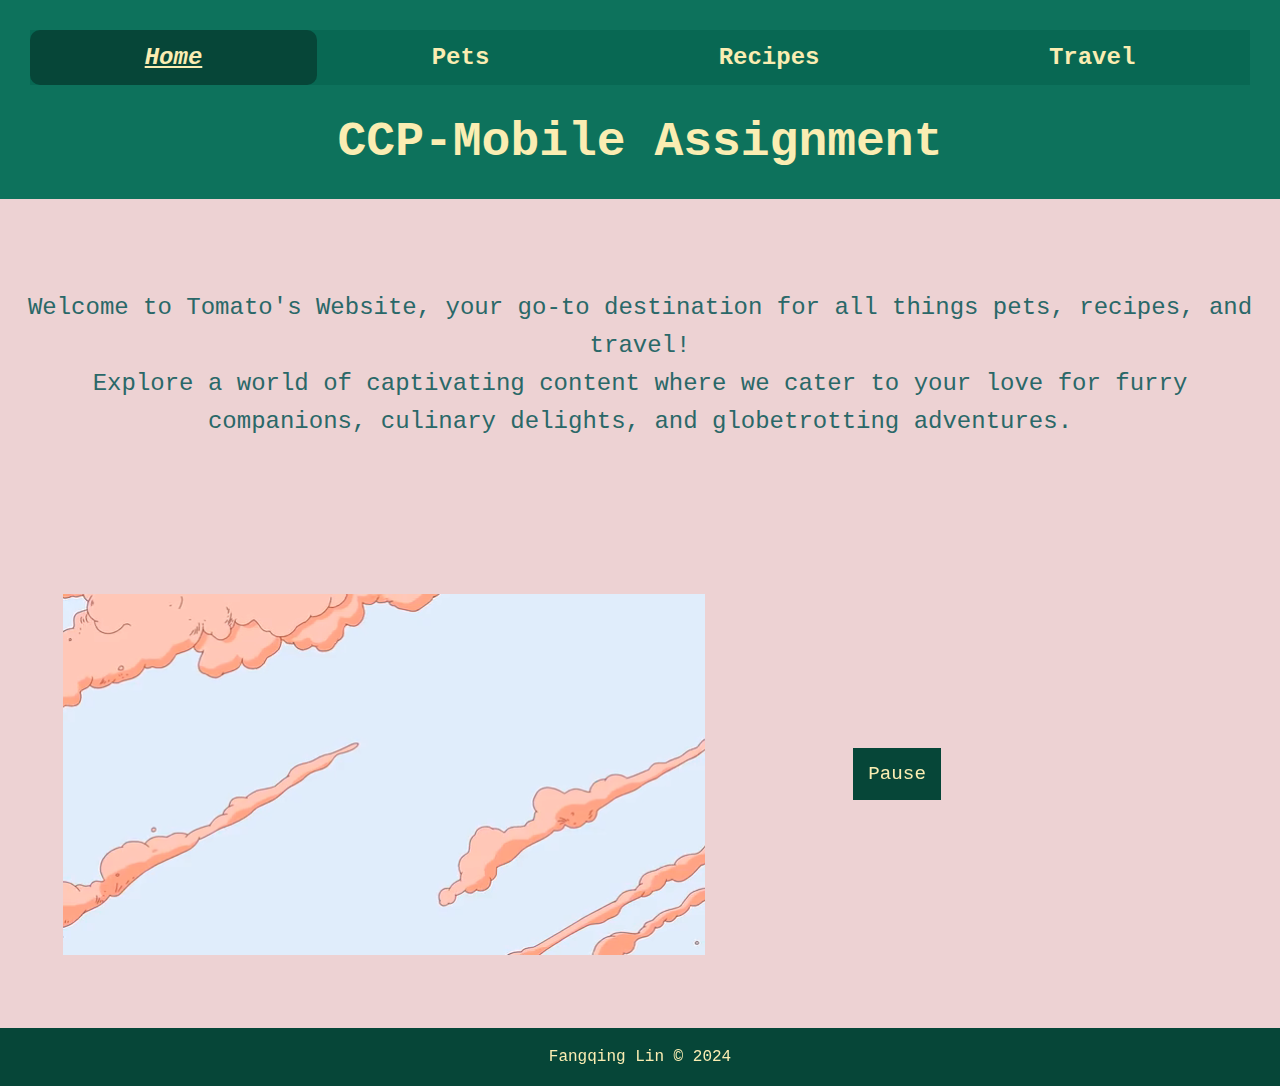
<file: index.html>
<!DOCTYPE html>
<html lang="en">
<head>
    <meta charset="UTF-8">
    <meta name="viewport" content="width=device-width, initial-scale=1.0">
    <link rel="stylesheet" href="css/reset.css">
    <link rel="stylesheet" href="css/style.css">
    <link rel="icon" type="image/x-icon" href="images/favicon.ico">
    <title>Tomato's Website</title>
</head>
<body>
    <header>
        <a href = "#main-content" class="skip">Skip to Main Content</a>
        <nav>
            <ul>
                <li class="active"><a href="index.html">Home</a></li>
                <li><a href = "pets.html">Pets</a></li>
                <li><a href = "recipes.html">Recipes</a></li>
                <li><a href = "travel.html">Travel</a></li>
            </ul>
        </nav>
        <h1>CCP-Mobile Assignment</h1>

    </header>
    <main id="main-content">
        
        
        <div>
            <p class="index-p">Welcome to Tomato's Website, your go-to destination for all things pets, recipes, and travel! <br>
                Explore a world of captivating content where we cater to your love for furry companions, culinary delights, and globetrotting adventures. </p>
               
        </div>
        
        <div class="index-video">
        <video autoplay muted loop id="myVideo">
            <source src="images/home_vedio.mp4" type="video/mp4">
            Your browser does not support HTML5 video. This is one hand-drawn animation.
          </video>
          <button id="myBtn_1" onclick="myFunction()">Pause</button>
        </div>

    </main>
    
    <footer>
        <p>Fangqing Lin &copy; 2024</p>
    </footer>

    <script>
        var video = document.getElementById("myVideo");
        var btn = document.getElementById("myBtn");
        
        function myFunction() {
          if (video.paused) {
            video.play();
            btn.innerHTML = "Pause";
          } else {
            video.pause();
            btn.innerHTML = "Play";
          }
        }
        </script>

</body>
</html>
</file>
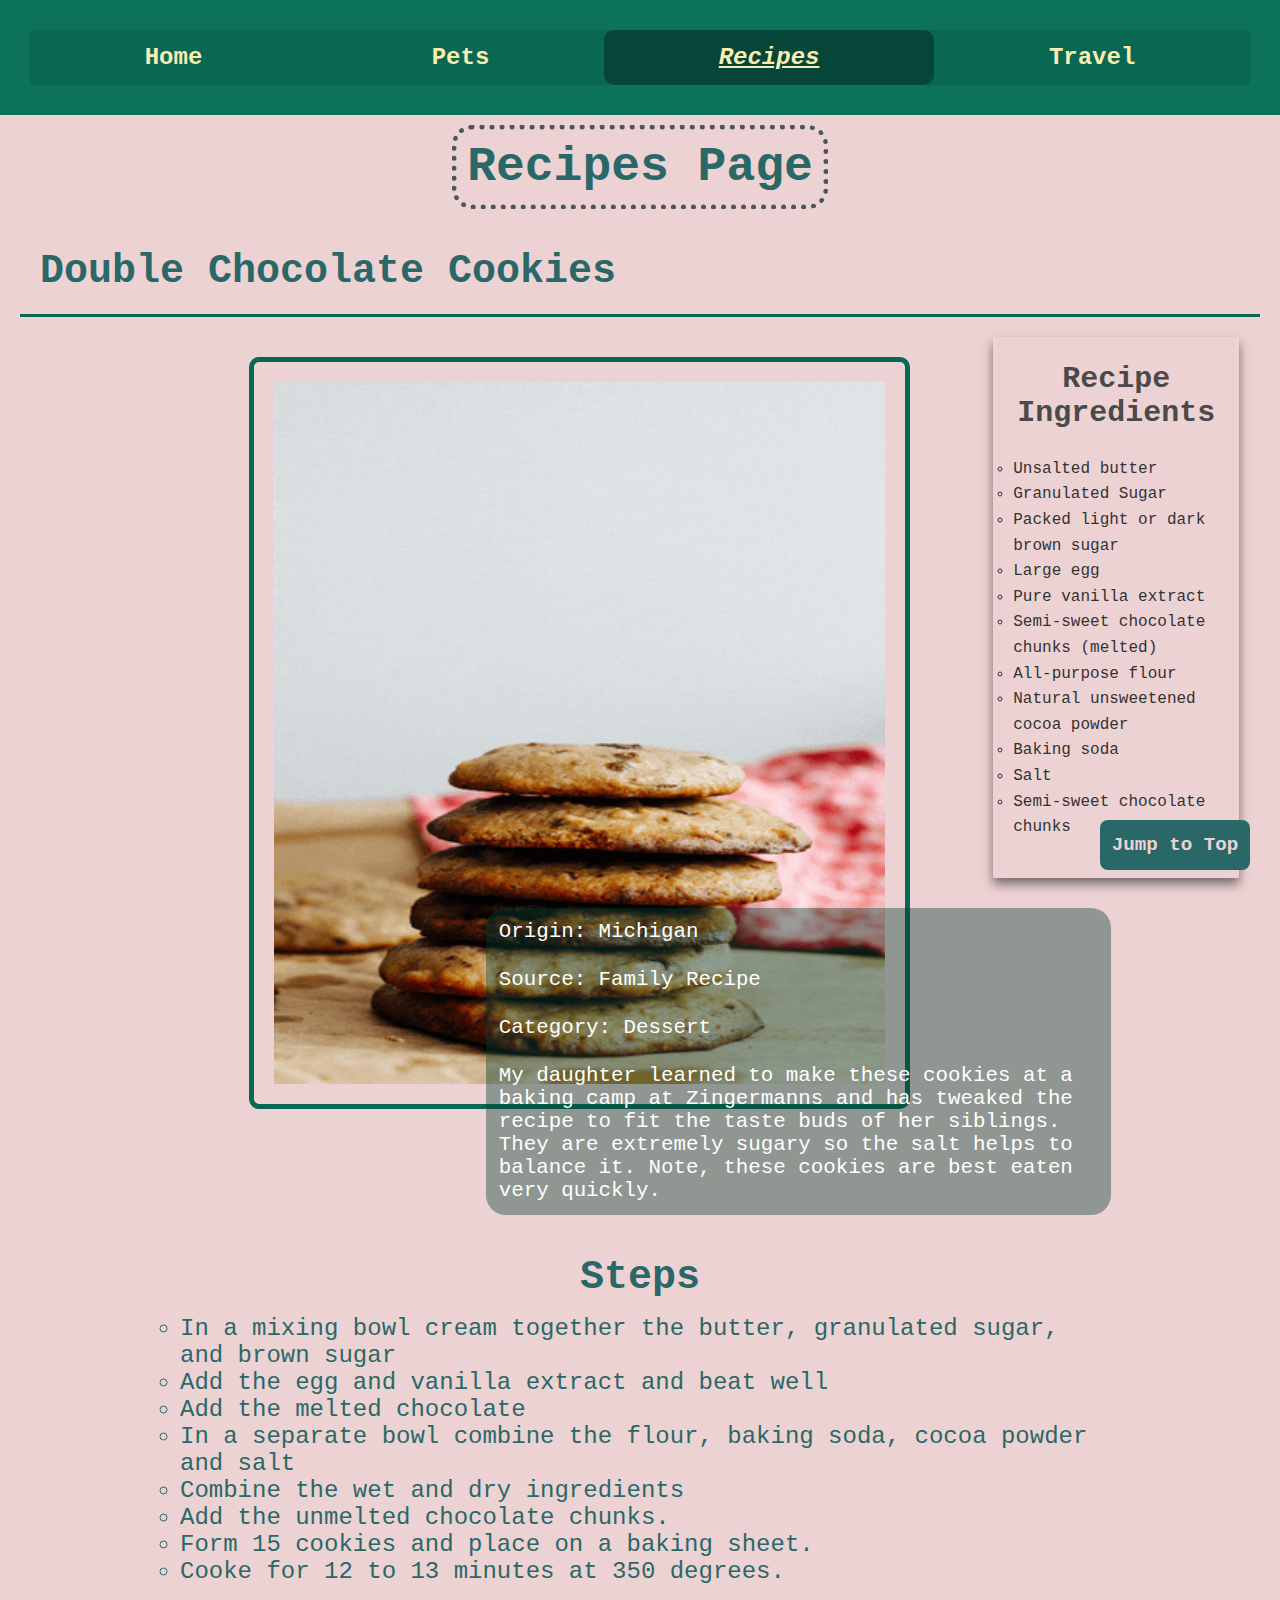
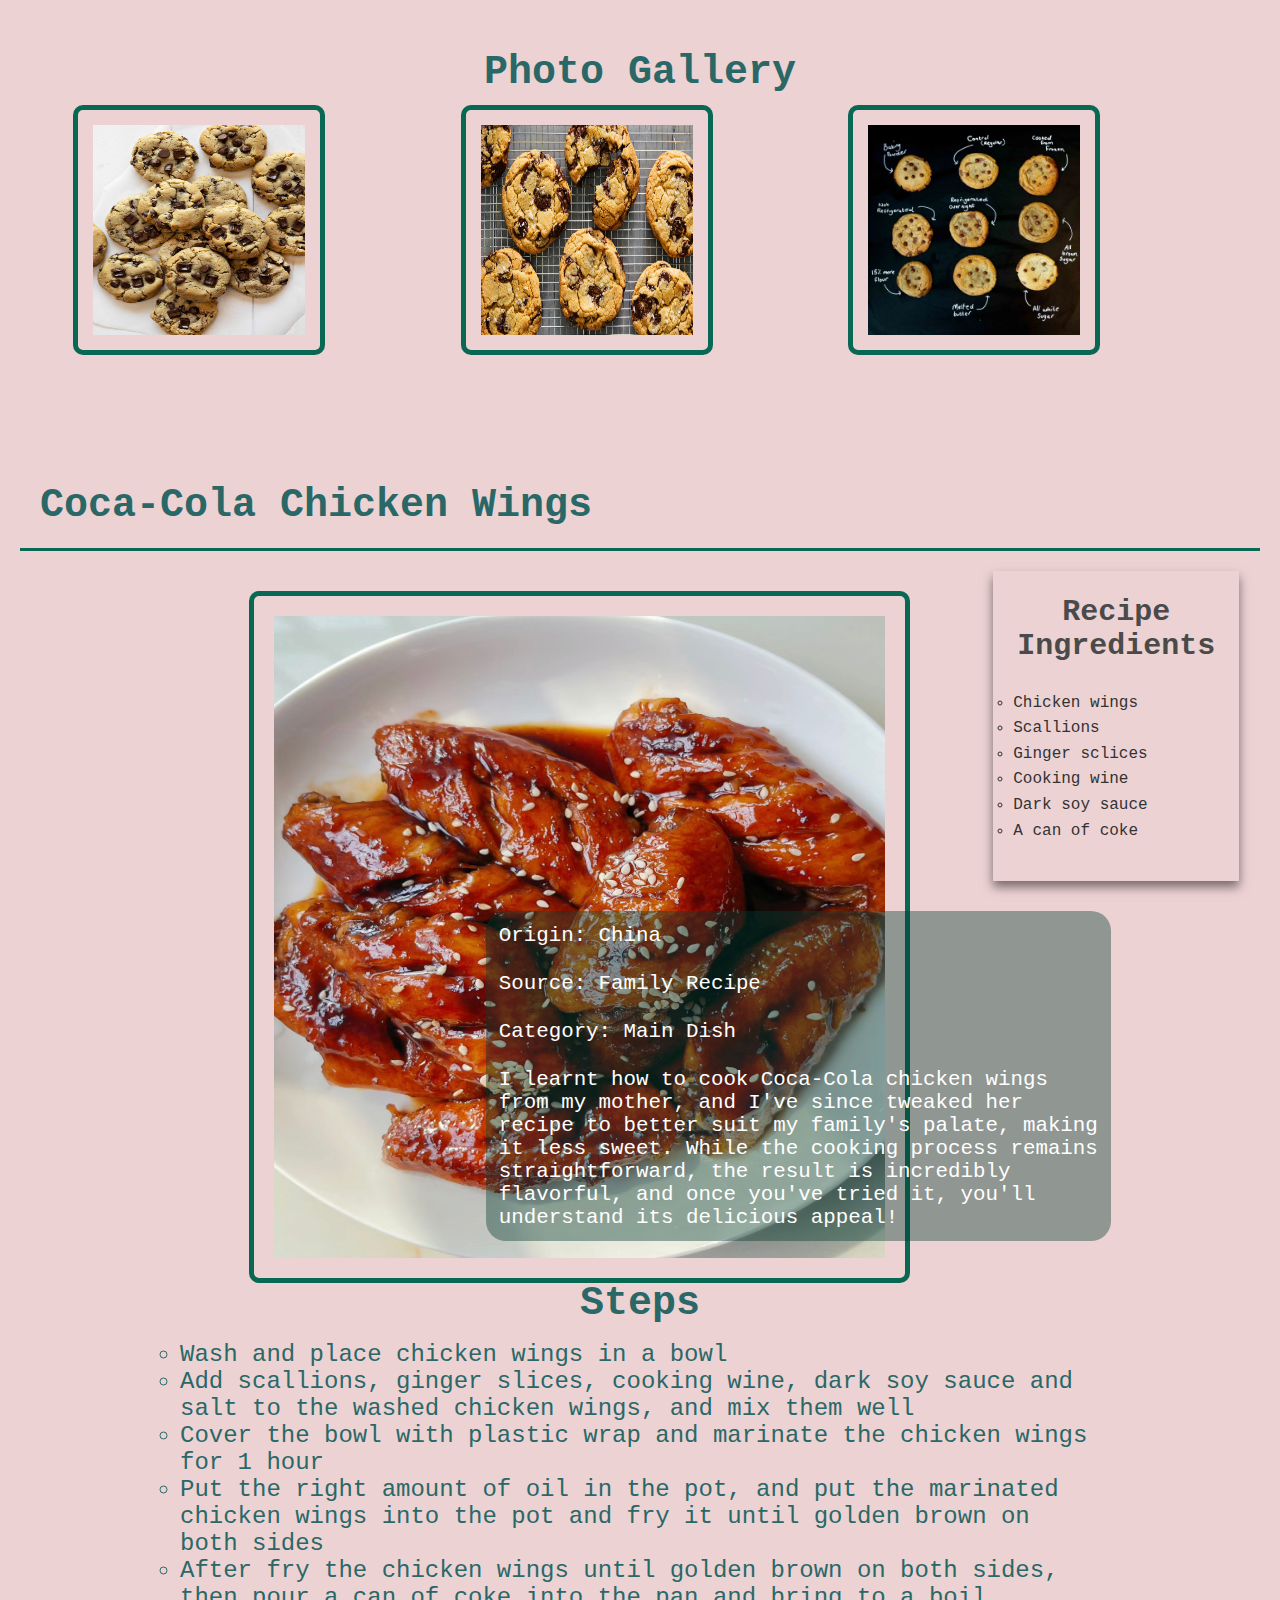
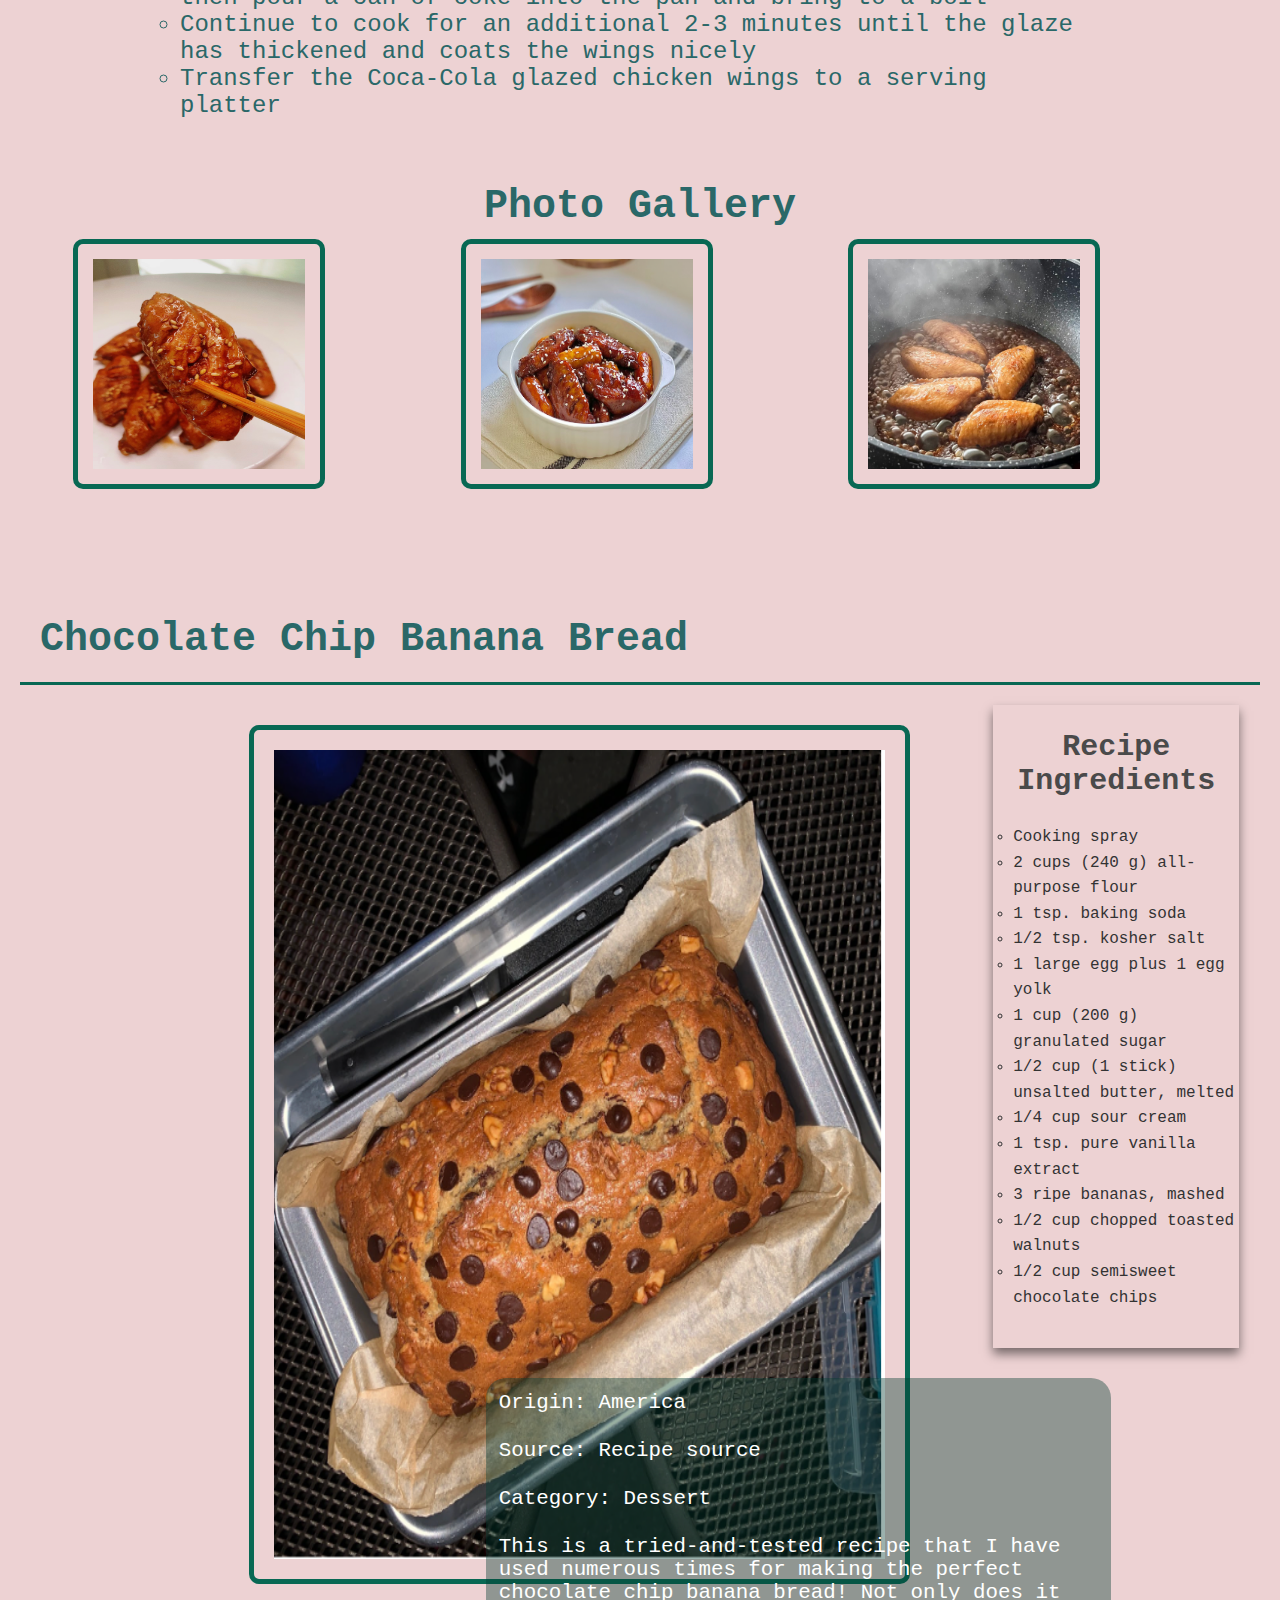
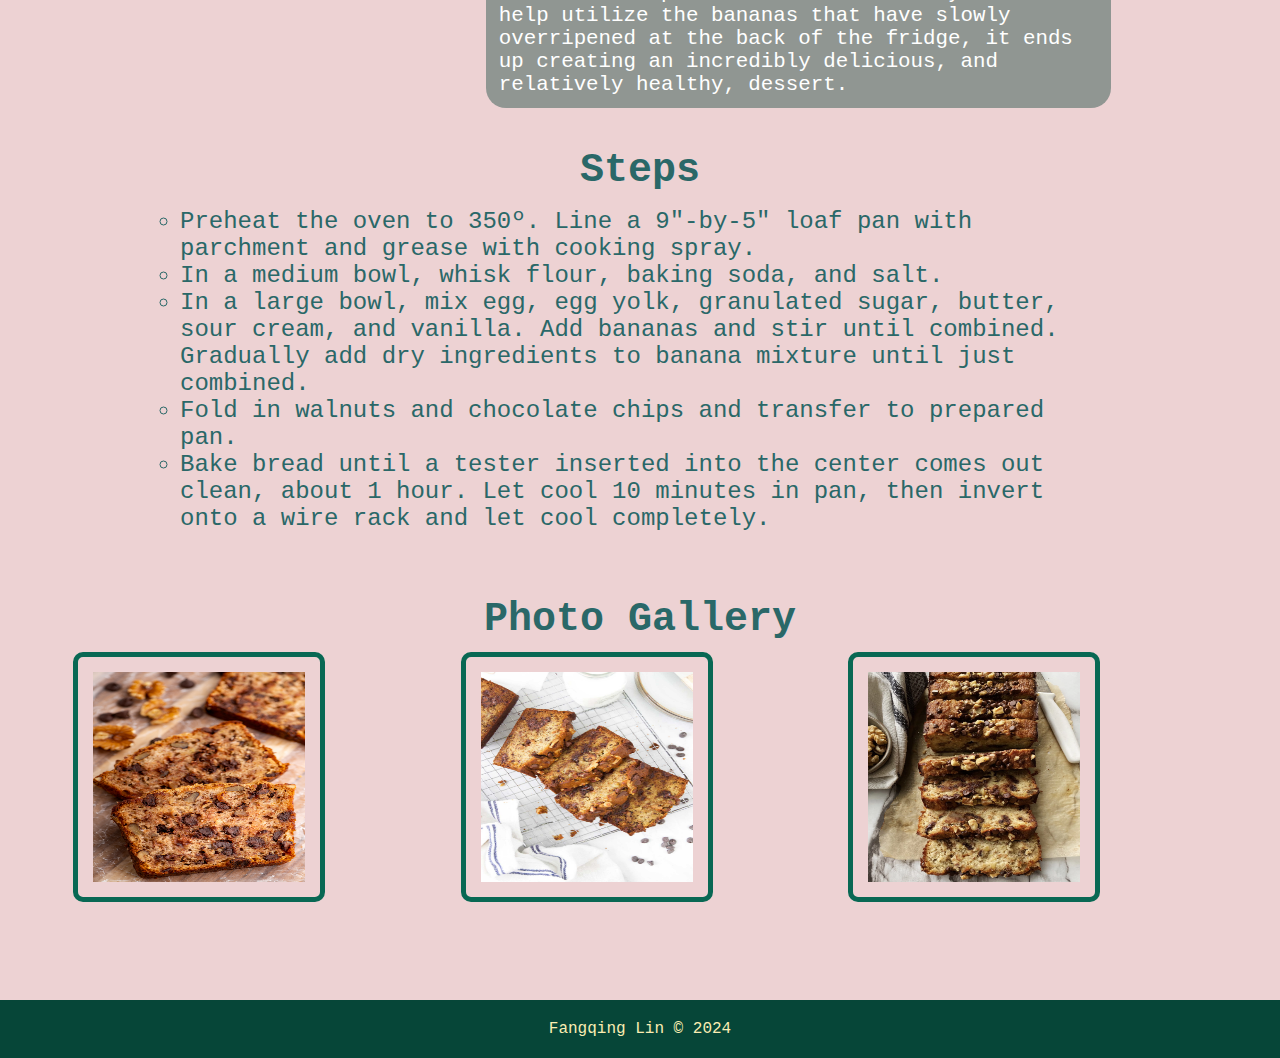
<file: recipes.html>
<!DOCTYPE html>
<html lang="en">
<head>
    <meta charset="UTF-8">
    <meta name="viewport" content="width=device-width, initial-scale=1.0">
    <link rel="stylesheet" href="css/reset.css">
    <link rel="stylesheet" href="css/style.css">
    <link rel="icon" type="image/x-icon" href="images/favicon.ico">
    <title>Recipes</title>
</head>
<body>
    <header class="header" id="top">
        <a class="skip" href = "#main-content">Skip to Main Content</a>
        <nav>
            <ul>
                <li><a href = "index.html">Home</a></li>
                <li><a href = "pets.html">Pets</a></li>
                <li class="active"><a href="recipes.html">Recipes</a></li>
                <li><a href = "travel.html">Travel</a></li>
            </ul>
        </nav>

    </header>
    <main id="main-content">
        <h1 class="main-h1">Recipes Page</h1>
        <div class="grid-container-1">

            <div class="recipe-h2"><h2>Double Chocolate Cookies</h2></div>
            <div class="recipe-img"><img src="images/cookie_gif.gif" width = "200" alt="A gif of a cookie being dipped into a glass of milk"></div>

            <div class="recipe-ingredients">
                <h3>Recipe Ingredients</h3>
                <ul>
                    <li>Unsalted butter</li>
                    <li>Granulated Sugar </li>
                    <li>Packed light or dark brown sugar</li>
                    <li>Large egg</li>
                    <li>Pure vanilla extract</li>
                    <li>Semi-sweet chocolate chunks (melted)</li>
                    <li>All-purpose flour</li>
                    <li>Natural unsweetened cocoa powder</li>
                    <li>Baking soda</li>
                    <li>Salt</li>
                    <li>Semi-sweet chocolate chunks</li>
                </ul>
            </div>

            <div class="recipe-description">
            <p><strong>Origin</strong>: Michigan</p>
            <p><strong>Source</strong>: Family Recipe</p>
            <p><strong>Category</strong>: Dessert</p> 
            <P>My daughter learned to make these cookies at a baking camp at Zingermanns and has tweaked the recipe to fit the taste buds of her siblings.  They are extremely sugary so the salt helps to balance it.  Note, these cookies are best eaten very quickly.</P>
            </div>
            
            <div class="recipe-steps">
            <h3>Steps</h3>
            <ul>
                <li>In a mixing bowl cream together the butter, granulated sugar, and brown sugar</li>
                <li>Add the egg and vanilla extract and beat well</li>
                <li>Add the melted chocolate</li>
                <li>In a separate bowl combine the flour, baking soda, cocoa powder and salt</li>
                <li>Combine the wet and dry ingredients</li>
                <li>Add the unmelted chocolate chunks.</li>
                <li>Form 15 cookies and place on a baking sheet.</li>
                <li>Cooke for 12 to 13 minutes at 350 degrees.</li>
            </ul>
            </div>

            <div class="recipe-gallery">
            <h3>Photo Gallery</h3>
            <img src="images/double_chocolate_cookies.jpeg" width = "200" alt="Double Chocolate Cookies">
            <img src="images/cookie_2.jpeg" width = "200" alt="Double Chocolate Cookies">
            <img src="images/cookie_recipe.webp" width = "200" alt="a visual and taste test using a control cookie and 8 minor changes to ingredient or technique">
            </div>
            <!-- Ge Zeng -->
        
        </div>
        <div class="grid-container-1">
            <div class="recipe-h2"><h2>Coca-Cola Chicken Wings</h2></div>
            <div class="recipe-img"><img src="images/coca_cola_chicken_wings.jpg" width = "400" alt="Coca-Cola Chicken Wings"></div>

            <div class="recipe-ingredients">
            <h3>Recipe Ingredients</h3>
            <ul>
                <li>Chicken wings</li>
                <li>Scallions</li>
                <li>Ginger sclices</li>
                <li>Cooking wine</li>
                <li>Dark soy sauce</li>
                <li>A can of coke</li>
            </ul>
            </div>

            <div class="recipe-description">
            <p><strong>Origin</strong>: China</p>
            <p><strong>Source</strong>: Family Recipe</p>
            <p><strong>Category</strong>: Main Dish</p> 
            <P>I learnt how to cook Coca-Cola chicken wings from my mother, and I've since tweaked her recipe to better suit my family's palate, making it less sweet. While the cooking process remains straightforward, the result is incredibly flavorful, and once you've tried it, you'll understand its delicious appeal!</P>
            </div>
            
            <div class="recipe-steps">
            <h3>Steps</h3>
            <ul>
                <li>Wash and place chicken wings in a bowl</li>
                <li>Add scallions, ginger slices, cooking wine, dark soy sauce and salt to the washed chicken wings, and mix them well</li>
                <li>Cover the bowl with plastic wrap and marinate the chicken wings for 1 hour</li>
                <li>Put the right amount of oil in the pot, and put the marinated chicken wings into the pot and fry it until golden brown on both sides</li>
                <li>After fry the chicken wings until golden brown on both sides, then pour a can of coke into the pan and bring to a boil</li>
                <li>Continue to cook for an additional 2-3 minutes until the glaze has thickened and coats the wings nicely</li>
                <li>Transfer the Coca-Cola glazed chicken wings to a serving platter</li>
            </ul>
            </div>
            <div class="recipe-gallery">
            <h3>Photo Gallery</h3>
            <img src="images/chicken_wings_chopsticks.jpg" width = "200" alt="A chicken wing picked up by chopsticks">
            <img src="images/chicken-wings_and_rice_cake.jpg" width = "200" alt="Coca-cola chicken wings served with rice cake">
            <img src="images/boils_in_coke.jpg" width = "200" alt="Chicken wings boiled in coke">
            </div>
        </div>

        <div class="grid-container-1">
            <div class="recipe-h2"><h2>Chocolate Chip Banana Bread</h2></div>
            <div class="recipe-img"><img src="images/banana_bread.png" width = "400" alt="Some pieces of chocolate chip banana bread"></div>

            <div class="recipe-ingredients">
                <h3>Recipe Ingredients</h3>
                <ul>
                    <li>Cooking spray</li>
                    <li>2 cups (240 g) all-purpose flour</li>
                    <li>1 tsp. baking soda</li>
                    <li>1/2 tsp. kosher salt</li>
                    <li>1 large egg plus 1 egg yolk </li>
                    <li>1 cup (200 g) granulated sugar</li>
                    <li>1/2 cup (1 stick) unsalted butter, melted</li>
                    <li>1/4 cup sour cream</li>
                    <li>1 tsp. pure vanilla extract </li>
                    <li>3 ripe bananas, mashed</li>
                    <li>1/2 cup chopped toasted walnuts</li>
                    <li>1/2 cup semisweet chocolate chips</li>
                </ul>
            </div>

            <div class="recipe-description">
            <p><strong>Origin</strong>: America</p>
            <p><strong>Source</strong>: <a href="https://www.delish.com/cooking/recipe-ideas/a43369646/chocolate-chip-banana-bread-recipe/">Recipe source</a></p>
            <p><strong>Category</strong>: Dessert</p>
            <p>This is a tried-and-tested recipe that I have used numerous times for making the perfect chocolate chip banana bread! Not only does it help utilize the bananas that have slowly overripened at the back of the fridge, it ends up creating an incredibly delicious, and relatively healthy, dessert.</p>
            </div>
            
            <div class="recipe-steps">
            <h3>Steps</h3>
            <ul>
                <li>Preheat the oven to 350º. Line a 9"-by-5" loaf pan with parchment and grease with cooking spray.</li>
                <li>In a medium bowl, whisk flour, baking soda, and salt.</li>
                <li>In a large bowl, mix egg, egg yolk, granulated sugar, butter, sour cream, and vanilla. Add bananas and stir until combined. Gradually add dry ingredients to banana mixture until just combined.</li>
                <li>Fold in walnuts and chocolate chips and transfer to prepared pan.</li>
                <li>Bake bread until a tester inserted into the center comes out clean, about 1 hour. Let cool 10 minutes in pan, then invert onto a wire rack and let cool completely.</li>
            </ul>
            </div>

            <div class="recipe-gallery">
            <h3>Photo Gallery</h3>
            <img src="images/Chocolate-Walnut-Banana-Bread-1.jpg" width = "200" alt="A close-up image of a chocolate chip banana bread slice with 2 other slices in the background">
            <img src="images/Chocolate-Chip-Banana-Bread-with-Walnuts-5.jpg" width = "200" alt="Four slices of chocolate chip banana bread, topped with walnuts, resting on a wire rack">
            <img src="images/fullsizeoutput_161-1617x2048.webp" width = "200" alt="A top-down image of a sliced loaf of chocolate chip banana bread">
            </div>
        </div>
        <a href="#top"><button class="top">Jump to Top</button></a>
    </main>
    
    <footer>
        <p>Fangqing Lin &copy; 2024</p>
    </footer>
</body>
</html>
</file>
<file: css/style.css>
body{
    font-family: Courier, arial, sans-serif;
    background-color: rgb(237,210,211);
    color: rgb(42,104,104);
}

header{
    font-family: Courier, arial, sans-serif;
    background-color: rgb(13, 114, 92);
    color: rgb(250, 237, 178);
    padding: 20px;
    margin-bottom: 10px;
}

/* Skip to Main Content */

a.skip {
    position: absolute;
    left: -10000px;
    padding: 14px 16px;
    overflow: hidden;
}

.skip:hover {
    text-decoration: underline;
}

.skip:focus {
    position: static;
    width: auto;
    height: auto;
    overflow: visible;
}

/* Navigation */

nav ul {
    display: grid;
    background: rgb(8, 104, 83);
    overflow: hidden;
    grid-template-columns: 1fr;
    margin: 10px;
    height: auto; 
}

nav ul li {
    text-align: center; 
    width: 100%; 
    font-weight: 700;
    /* font-size: 1.1rem; */
    float: left;
}

nav ul li a {
    text-align: center;
    display: block;
    padding: 20px 16px; 
    font-size: 1.5rem; 
    text-decoration: none;
}

@media screen and (min-width: 750px) {
        
    nav ul{
        height: 80%;
        margin: 10px;
        grid-template-columns: auto auto auto auto;
    }

    nav ul li{
        text-align: left;
    }

    nav ul li a{
        padding: 14px 16px;
    }

}


nav ul li a:hover {
    background-color: rgb(250, 237, 178);
    color: rgb(5, 57, 45);
    border-radius: 10px;
    text-decoration: underline;
    font-style: italic;
}

nav .active a {
    background-color: rgb(6, 70, 56); 
    border-radius: 10px;
    text-decoration: underline;
    font-style: italic;
}


    



/* Main Content */

h1{
    font-size: 3rem;
    font-weight: 700;
    text-align: center;
    margin-top: 20px;
    padding: 10px;
}

main h1 {
    border: 5px dotted #4a5759;
    width: fit-content;
    margin: auto;
    padding: 10px;
    border-radius: 20px;
}

main p{
    font-size: 1.5rem;
    font-weight: 400;
    text-align: left;
}

h2{
    font-family: "Snell Roundhand", Courier, monospace;
    font-size: 2.5rem;
    font-weight: 700;
    margin: 10px;
    padding: 20px;
    border-bottom: 3px solid rgb(8, 104, 83);
}

.index-p{
    font-size: 1.5rem;
    line-height: 38px;
    font-weight: 400;
    text-align: center;
    margin-top: 80px;
    padding: 10px;
    margin-bottom: 80px;
}

img{
    height: 250px;
    width: 500px;
    margin: 10px;
    padding: 15px;
    border-radius: 10px;
    border: 5px solid rgb(8, 104, 83);
}

h3{
    font-size: 2rem;
    font-weight: 700;
    text-align: center;
    font-family: "Snell Roundhand", Courier, monospace;
    margin: 0;
}

video{
    height: 400px;
    width: 250px;
    margin: 10px;
    padding: 20px;
    border-radius: 10px;
    border: 5px solid rgb(8, 104, 83);
}

/*index video*/
.index-video {
    display: grid;
    grid-template-columns: 1fr;
    justify-content: center;
    align-items: center;
    align-content: center;
}

#myVideo {
    grid-column: 1/span 1;
    border: none;
    width: 100%;
    height: fit-content ;

 }

#myBtn_1 {
    grid-row: 2;
    width: fit-content;
    font-size: 1.2rem;
    text-align: center;
    padding: 15px;
    margin-left: 10%;
    border: none;
    background: rgb(6, 70, 56);
    color: rgb(250, 237, 178);
    cursor: pointer;
    margin-bottom: 10%;
  }
  
  #myBtn_1:hover {
    background: rgb(250, 237, 178);
    color: black;
  }

  @media screen and (min-width: 900px){
    .index-video {
        grid-template-columns: 1fr 1fr 1fr;
    }
    #myVideo {
        grid-area: 1/1/span 1/span 2;
        width: 80%;
        margin: 5%;
    }
    #myBtn_1 {
        grid-area: 1/3/span 1/span 1;
        margin: 0;
    }
  }

/* footer */
footer {
    font-family: 'Courier New', Courier, monospace;
    background-color: rgb(6, 70, 56);
    color: rgb(250, 237, 178);
    padding: 20px;
    margin-top: 10px;
    text-align: center;
}

/* grid for pet page */

.grid-container {
    display: grid;
    grid-template-columns: 1fr 1fr;
    grid-gap: 3%;
    padding: 10%;
    margin-bottom: 30%;
    justify-content: space-around;
}

.para {
    grid-column: 1 / span 2;
}



.para p {
    font-size: 1em;
}

.main-h2 {
    grid-column: 1 / -1;
}
.main-img {
    grid-column: 1 / span 1;
    height: 100%;
    width: auto;
   
}

.main-ul {
    grid-column: 2 / span 1;
}
.main-ul {

    border: 5px dotted #000000;
    display: inline-block;
    box-shadow: 0px 6px 10px rgba(0, 0, 0, 0.5);
    background-color: #84a59d;
}

.main-ul h3 {
    color: #4a4a4a; 
    font-size: 1.6em; 
    text-align: center; 
    padding-top: 10%;
}
.main-ul ul {
    list-style-type: circle; 
    padding: 15%;
    text-align: left;
}

.main-ul ul li {
    color: #333333; 
    line-height: 1.6; 
}

.main-h3 {
    grid-column: 1 / -1;
}

@media screen and (min-width: 750px) {
    .grid-container {
        display: grid;
        grid-template-columns: 15% 15% 15% 15% 15% 15%;
        grid-gap: 10px;
        padding: 10px;
        margin-bottom: 50px;
    }

    .grid-container > div {
        text-align: center;
        padding: 20px 0;
        font-size: 30px;
    }
    .main-img {
        grid-area: 2/1/span 2/span 3;
    }
    .main-img img {
        height: 100%;
        width: 80%;
    }
    .para{
        grid-area: 4/1/span 1/ span 6;
    }
   
    .para p{
        font-size: 1.5rem;
        margin: 10px;
        padding-left: 10px;
    }
    .fig1 {
        grid-area: 6/2/span 1/span 1;
        transition: transform 0.5s ease;
    }
    .fig1:hover, .fig2:hover, .fig3:hover, .fig4:hover{
        transform: scale(1.4);
    }
    .fig1:hover img, .fig2:hover img, .fig3:hover img, .fig4:hover img{
        padding: 0;
    }
    .fig2 {
        grid-area: 6/3/span 1/span 1;
        transition: transform 0.5s ease;
    }
    .fig3 {
        grid-area: 6/4/span 1/span 1;
        transition: transform 0.5s ease;
    }
    .fig4 {
        grid-area: 6/5/span 1/span 1;
        transition: transform 0.5s ease;
    }

    .fig1 img, .fig2 img, .fig3 img, .fig4 img{
        height: 100%;
        width: 100%;
        
    }

    .main-ul {
        grid-area: 2/4/span 2/span 3;
        border: 5px dotted #000000;
        padding: 20px;
        display: inline-block;
        box-shadow: 0px 6px 10px rgba(0, 0, 0, 0.5);
        width: fit-content;
        height: fit-content;
        margin-top: 10%;
        margin-left: 10%;
        margin-right: 20px;
        background-color: #84a59d;
    }
    .main-ul h3 {
        margin-bottom: 15px; 
        padding: 0;
    }

    .main-ul ul { 
        padding-left: 50px; 
        padding-top: 5px; 
        padding-bottom: 5px;
    }

    .main-ul ul li {
        font-size: 1.5rem; 
       
    }
}
/* desktop view */
@media screen and (min-width: 900px){
    .grid-container{
        grid-template-columns: 1fr 1fr 1fr 1fr 1fr 1fr 1fr 1fr;
    }
   
   .main-img {
     grid-area: 2/1/span 3/span 7;
 
   }
   
   .main-img img{
    width: 70%;
   }
   .para{
    grid-area: 4/4/span 1/span 4;
    background-color: rgba(4, 61, 49, 0.4);
    color: white;
    text-align: center;
    height: fit-content;
    border-radius: 20px;
   }
   .main-ul {
    grid-area: 2/7/span 1/span 2;
    height: auto;
    list-style: none;
    border: none;
    background-color: transparent;
    margin: auto;
   }
 
   .fig1 {
    grid-column: 1 / span 2;
    height: fit-content;
   }
   .fig2 {
    grid-column: 3 / span 2;
    height: fit-content;
   }
    .fig3 {
     grid-column: 5 / span 2;
    height: fit-content;
    }
    .fig4 {
     grid-column: 7 / span 2;
     height: fit-content;
    }
    .main-ul {
        border: solid 0px #4a5759;
        transition: border-width 0.6s linear;
    }
      
    .main-ul:hover { border-width: 10px; }
}

/* grid for recipe page */

.grid-container-1{
    display: grid;
    width: auto;
    grid-template-columns: 1fr 1fr;
    grid-gap: 3%;
    padding: 10%;
    margin-bottom: 30%;
}

.recipe-h2{
    grid-column: 1 / -1;
}

.recipe-img{
    grid-column: 1 / span 1;
    height: 100%;
    width: auto;
}

.recipe-ingredients{
    grid-column: 1 / -1;
    border: 5px dotted #000000;
    display: inline-block;
    box-shadow: 0px 6px 10px rgba(0, 0, 0, 0.5);
    width: 100%; 
    height: 100%;
    /* margin: 10%; */
    background-color: #84a59d;
    
}

.recipe-ingredients h3{
    color: #4a4a4a; 
    font-size: 1.6em; 
    padding-top: 10%; 
    text-align: center; 
}

.recipe-ingredients ul {
    list-style-type: circle; 
    padding-left: 10%; 
    padding-top: 5%; 
    padding-bottom: 5%;
    text-align: left;
    width: fit-content;
}

.recipe-ingredients ul li {
    color: #333333; 
    line-height: 1.6; 
    font-size: 1rem; 
}


.recipe-description{
    grid-column: 2 / span 1;
    grid-row-start: 2;
    width: 100%;
    
}
.recipe-description p{
    font-size: 1rem;
    font-weight: 400;
    padding: 5%;
}
.recipe-steps {
    grid-column: 1 / -1;
}

.recipe-steps h3{
    font-size: 2.5rem;
    font-weight: 700;
    text-align: center;
}
.recipe-steps ul{
    list-style-type: circle;
    text-align: left;
    font-size: 1.1rem;
}
.recipe-gallery {
    grid-column: 1 / -1;
    margin-bottom: 15%;
}

.recipe-gallery h3{
    font-size: 2.5rem;
    font-weight: 700;
    text-align: center;
}

@media screen and (min-width: 750px){
    .grid-container-1{
        grid-template-columns: 1fr 1fr 1fr 1fr 1fr 1fr;
        grid-gap: 10px;
        padding: 10px;
        margin-bottom: 0;
    }
    .recipe-h2{
        grid-column: 1 / -1;
    }
    .recipe-img{
        grid-area: 2/1/span 1/span 3;
    }
    .recipe-img img{
        height: 90%;
        width: 60%;
        margin-left: 80px;
        margin-right: 100px;
        padding: 20px;
        margin-top: 20px;
    }
    .recipe-ingredients{
        grid-column: 2 / 6;
        grid-row-start: 3;
        height: 90%;
        width: 80%;
        margin-top: 5%;
    }
    .recipe-ingredients h3{
        color: #4a4a4a; 
        font-size: 30px; 
        margin-bottom: 15px; 
        text-align: center; 
    }

    .recipe-ingredients ul {
        list-style-type: circle; 
        padding-left: 20px; 
       
        padding-bottom: 15%;
        text-align: left;
        width: fit-content;
    }

    .recipe-ingredients ul li {
        color: #333333; 
        line-height: 1.6; 
        font-size: 1rem; 
    }
   
    .recipe-description{
        grid-column: 4 / 7;
        width: 100%;
        margin-top: 20px;
    }
    .recipe-description p{
        font-size: 1.3rem;
        font-weight: 400;
        text-align: left;
        padding: 2%;
    }
    
    .recipe-steps {
        grid-column: 1/-1;
    }

    .recipe-steps h3{
        font-size: 2.5rem;
        font-weight: 700;
        text-align: center;
        margin-top: 30px;
        margin-bottom: 10px;
    }
    .recipe-steps ul{
        list-style-type: circle;
        padding-left: 80px;
        padding-right: 80px;
        padding-top: 5px;
        padding-bottom: 5px;
        margin-left: 90px;
        margin-right: 90px;
        text-align: left;
        font-size: 1.5rem;
    }
    
    .recipe-gallery{
        grid-column: 1 / -1;
        margin-top: 20px;
        margin-bottom: 5%;
    }

    .recipe-gallery h3{
        font-size: 2.5rem;
        font-weight: 700;
        text-align: center;
    }
   .recipe-gallery img{
        width: 20%;
        margin-left: 5%;
        margin-right: 5%;
        transition: transform 0.5s ease;
   }
   .recipe-gallery img:hover{
    transform: scale(1.4);
    padding: 0;
   }
}
/* desktop view */
@media screen and (min-width: 900px){
    .grid-container-1{
        grid-template-columns: 1fr 1fr 1fr 1fr 1fr 1fr 1fr 1fr;
    }
    .recipe-img {
        grid-area: 2/2/span 3/span 7;
    }
    .recipe-img img {
        height: 60%;
    }
    .recipe-ingredients {
        grid-area: 2/7/span 1/span 2;
        height: auto;
        list-style: none;
        border: none;
        background-color: transparent;
        margin: auto;
    }
   
    .recipe-description {
        grid-area: 3/4/span 1/span 4;
        background-color: rgba(4, 61, 49, 0.4);
        color: white;
        text-align: center;
        height: fit-content;
        border-radius: 20px;
    }
    .recipe-steps {
        grid-area: 4/1/span 1/span 8;
        height: fit-content;
        border-radius: 20px;
    }
    .recipe-gallery {
        grid-area: 8/1/span 1/span 8;
        height: fit-content;
        border-radius: 20px;
    }
    .recipe-gallery img {
        width: 20%;
        margin-left: 5%;
        margin-right: 5%;
        transition: transform 0.5s ease;
    }
    .recipe-gallery img:hover {
        transform: scale(1.4);
        padding: 0;
    }
    .recipe-ingredients{
        border: solid 0px #4a5759;
        transition: border-width 0.6s linear;
    }
      .recipe-ingredients:hover { border-width: 10px; }
}

/* grid for travel page */
.grid-container-2{
    display: grid;
    grid-template-columns: 1fr 1fr;
    grid-gap: 3%;
    padding: 10%;
}

.travel-h2{
    grid-column: 1 / -1;

}

.travel-scenery{
    grid-column: 2 / span 1;
    border: 5px dotted #000000;
    display: inline-block;
    box-shadow: 0px 6px 10px rgba(0, 0, 0, 0.5);
    height: 100%;
    width: 100%;
    margin-left: 10%;
    background-color: #84a59d;
}
.travel-scenery h3{
    color: #4a4a4a; 
    font-size: 1.6rem; 
    margin-top: 10%; 
    text-align: center; 
}

.travel-scenery ul{
    list-style-type: circle;
    padding-left: 10%;
    padding-top: 5%;
    padding-bottom: 5%;
}
.travel-scenery ul li{
    color: #333333; 
    line-height: 1.8; 
    font-size: 1.1rem; 
}
.travel-p {
    grid-column: 1 / -1;
}
.travel-p p{
    font-size: 1.1rem;
    font-weight: 400;

}
.travel-gallery{
    grid-column: 1 / -1;
    margin-bottom: 20%;
}
#more {display: none;}
#myBtn {
    border: 5px solid #0a3620 ;
    border-radius: 10px;
    background-color: #ffe4ed;
    font-size: 1.5rem;
    margin:8%;
}

@media screen and (min-width: 750px){
    .grid-container-2{
        display: grid;
        width: auto; 
        grid-template-columns: 1fr 1fr 1fr 1fr 1fr 1fr;
        grid-gap: 10px;
        padding: 10px;
    }

    .travel-h2{
        grid-column: 1 / -1;
    }
    .travel-h2 h2{
        text-align: right;
    }
    .travel-img{
        grid-area: 2/1/span 3/span 2;
    }
    .travel-img img{
       height: 60%;
    }

    .travel-p{
        grid-area: 3/3/span 1/span 4;
    }
    .travel-p p{
        font-size: 1.3rem;
        font-weight: 400;
        text-align: left;
        padding-left: 10%;
    }

    .travel-scenery{
        grid-area: 4/1/span 2/span 2;
        height: 50%;
        width: 80%;
        margin-top: 40%;
        margin-left: 10%;
        margin-right: 10%;
    }
    .travel-scenery h3{
        font-size: 30px; 
        margin-bottom: 15px; 
        text-align: center; 
    }

    .travel-scenery ul{
        padding-left: 40px;
        padding-right: 80px;
        padding-top: 5px;
        padding-bottom: 5px;
        text-align: left;
        font-size: 1.5rem;
    }
    .travel-scenery ul li{
        line-height: 1.6; 
        font-size: 1.1rem; 
        text-align: left;
    }
    .travel-gallery{
        grid-area: 4/3/span 2/span 5;
        margin-top: 20%;
        margin-bottom: 10%;
    }
    .travel-gallery img{
        width: 25%;
        margin: 10px;
        transition: transform 0.5s ease;
    }
    .travel-gallery img:hover{
        transform: scale(1.2);
        padding: 0;
    }
    #myBtn {
        border: 5px solid #0a3620 ;
        border-radius: 10px;
        background-color: #ffe4ed;
        font-size: 1.5rem;
        margin:8%;
    }
}
/* desktop view */
@media screen and (min-width: 900px){

    .travel-img {
        grid-area: 2/2/span 3/span 4;
    }
    .travel-img img {
        margin-top: 5%;
        height: 90%;
        width: 80%;
    }
    .travel-p {
        grid-area: 4/3/span 1/span 3;
        background-color: rgba(4, 61, 49, 0.4);
        color: white;
        text-align: center;
        height: fit-content;
        width: fit-content;
        border-radius: 20px;
        padding-top: 3%;
        padding-bottom: 3%;
    }
    .travel-scenery {
        grid-area: 2/5/span 1/span 2;
        height: fit-content;
        border: none;
        background-color: transparent;
        padding: 30px;
        margin-left: 20%;
    }

    .travel-gallery {
        grid-row: 5;
        grid-column: 1 / -1;
    }
    .travel-gallery img {
        width: 20%;
        margin-left: 7%;
        margin-right: 5%;
        margin-top: 5%;
        height: 70%;
        /* transition: transform 0.5s ease; */
    }
    .travel-gallery img:hover {
        /* transform: scale(1.4); */
        padding: 0;
    }
    .travel-scenery{
        border: solid 0px #4a5759;
        transition: border-width 0.6s linear;
    }
    .travel-scenery:hover { border-width: 10px; }
    
    #myBtn {
        border: 5px solid #ffe4ed;
        border-radius: 10px;
        background-color: #0a3620;
        font-size: 1.5rem;
        margin:8%;
    }
}



/* reduce motion */
@media screen and (prefers-reduced-motion: reduce) {
    video {
    display: none;
    }
    img[src$=".gif"]{
    display: none;
    } 

}

.top {
    position: fixed;
    bottom: 30px;
    right: 30px;
    max-width: 150px;
    max-height: 50px;
    width: 100%;
    height: 100%;
    padding: .5px;
    border-radius: 8px;
    justify-content: center;
    background-color: rgb(42,104,104);
    color: rgb(237,210,211);
    font-size: 1.2rem;
    font-weight: 800;
    text-align: center;
    cursor: pointer;
}
</file>
